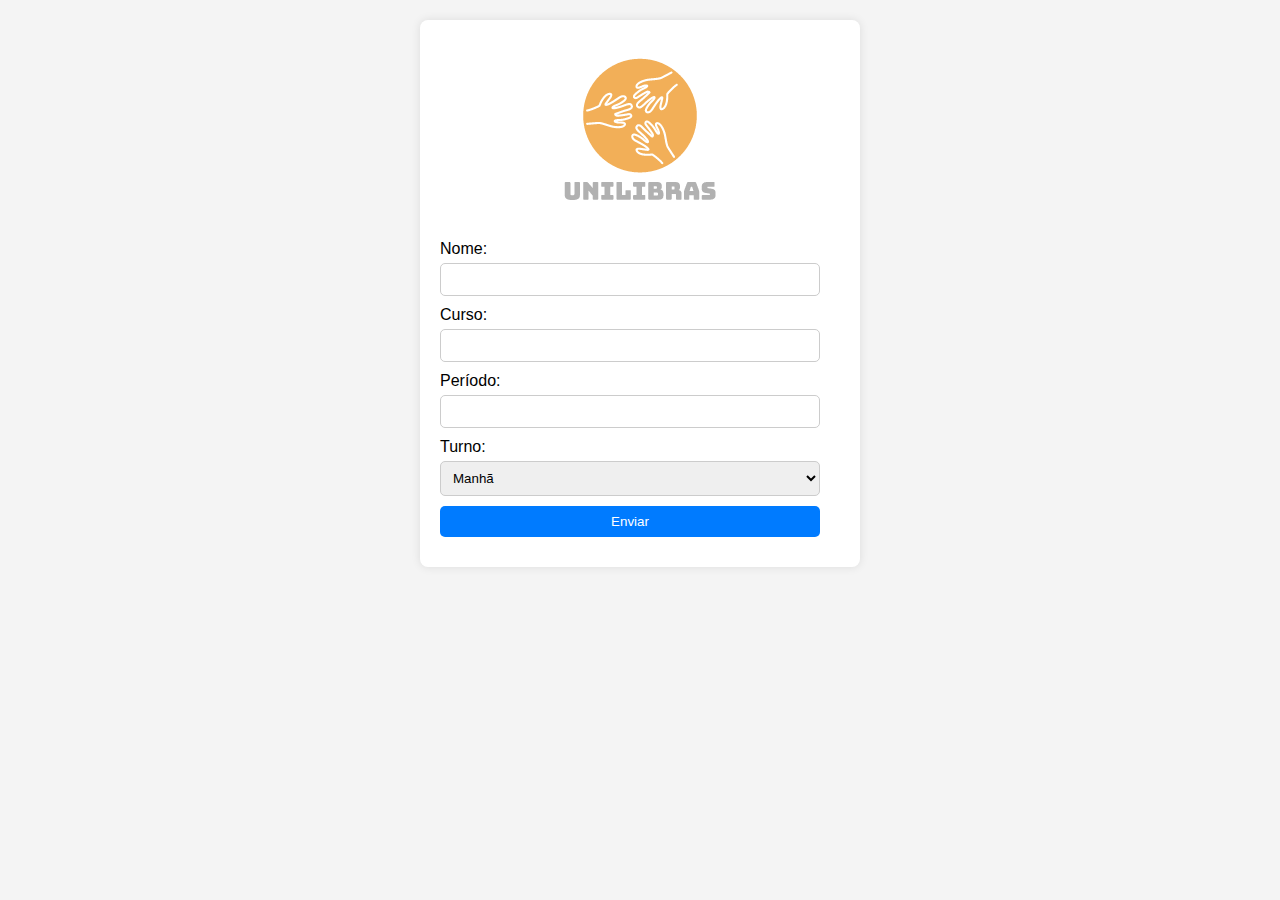
<file: index.html>
<!DOCTYPE html>
<html lang="en">
<head>
  <meta charset="UTF-8">
  <meta name="viewport" content="width=device-width, initial-scale=1.0">
  <link rel="stylesheet" href="login.css">
  <title>Unilibras</title>
</head>
<body>

<form id="userDataForm">
  <img src="assets/mao.png" alt="Logo da unilibras">

  <label for="name">Nome:</label>
  <input type="text" id="name" name="name" required>

  <label for="course">Curso:</label>
  <input list="courses" id="course" name="course" required>
  <datalist id="courses">
    <option value="Administração">
    <option value="Arquitetura e Urbanismo">
  </datalist>

  <label for="period">Período:</label>
  <input type="text" id="period" name="period" required>

  <label for="shift">Turno:</label>
  <select id="shift" name="shift" required>
    <option value="Manhã">Manhã</option>
    <option value="Tarde">Tarde</option>
    <option value="Noite">Noite</option>
  </select>

  <button type="submit">Enviar</button>
</form>

</body>
</html>
</file>
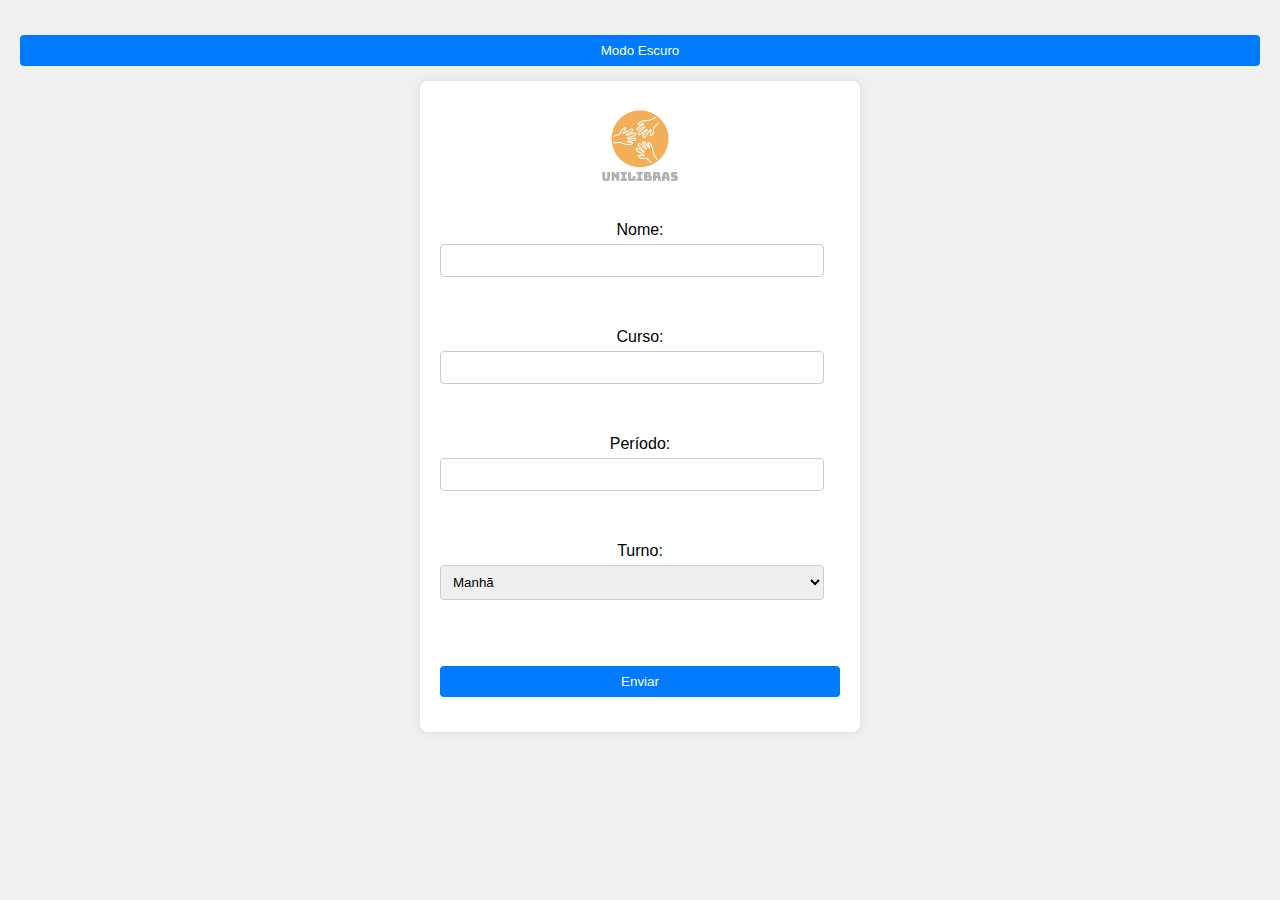
<file: paginas/login/index.html>
<!DOCTYPE html>
<html lang="en">
<head>
  <meta charset="UTF-8">
  <link rel="stylesheet" href="login.css" id="stylesheet">
  <title>Unilibras</title>
</head>
<body>

<button onclick="toggleDarkMode()" id="themeButton">Modo Escuro</button>

<form id="userDataForm">


  <img src="../../assets/mao.png" alt="Logo da unilibras">

  <label for="name">Nome:</label>
  <input type="text" id="name" name="name" required><br><br>

  <label for="course">Curso:</label>
  <input list="courses" id="course" name="course" required>
  <datalist id="courses">
    <option value="Administração">
    <option value="Arquitetura e Urbanismo"></option>
    <option value="Ciência da Computação">
    <option value="Ciência Política"></option>
    <option value="Ciências Biológicas - Bacharelado"></option>
    <option value="Ciências Biológicas - Licenciatura"></option>
    <option value="Ciências Contábeis"></option>
    <option value="Ciências Econômicas"></option>
    
    <option value="Engenharia Civil"></option>
  </datalist><br><br>

  <label for="period">Período:</label>
  <input type="text" id="period" name="period" required><br><br>

  <label for="shift">Turno:</label>
  <select id="shift" name="shift" required>
    <option value="Manhã">Manhã</option>
    <option value="Tarde">Tarde</option>
    <option value="Noite">Noite</option>
  </select><br><br>

  <button type="submit">Enviar</button>
</form>



<script>
    function toggleDarkMode() {
      const stylesheet = document.getElementById('stylesheet');
      const themeButton = document.getElementById('themeButton');

      if (stylesheet.getAttribute('href') === 'login.css') {
        stylesheet.setAttribute('href', 'dark-login.css');
        localStorage.setItem('theme', 'dark');
        themeButton.innerText = 'Modo Claro'; // Altera o texto do botão
      } else {
        stylesheet.setAttribute('href', 'login.css');
        localStorage.setItem('theme', 'light');
        themeButton.innerText = 'Modo Escuro'; // Altera o texto do botão
      }
    }

    const savedTheme = localStorage.getItem('theme');
    if (savedTheme === 'dark') {
      document.getElementById('stylesheet').setAttribute('href', 'dark-login.css');
      document.getElementById('themeButton').innerText = 'Modo Claro'; // Altera o texto do botão
    }
  </script>

</body>
</html>
</file>
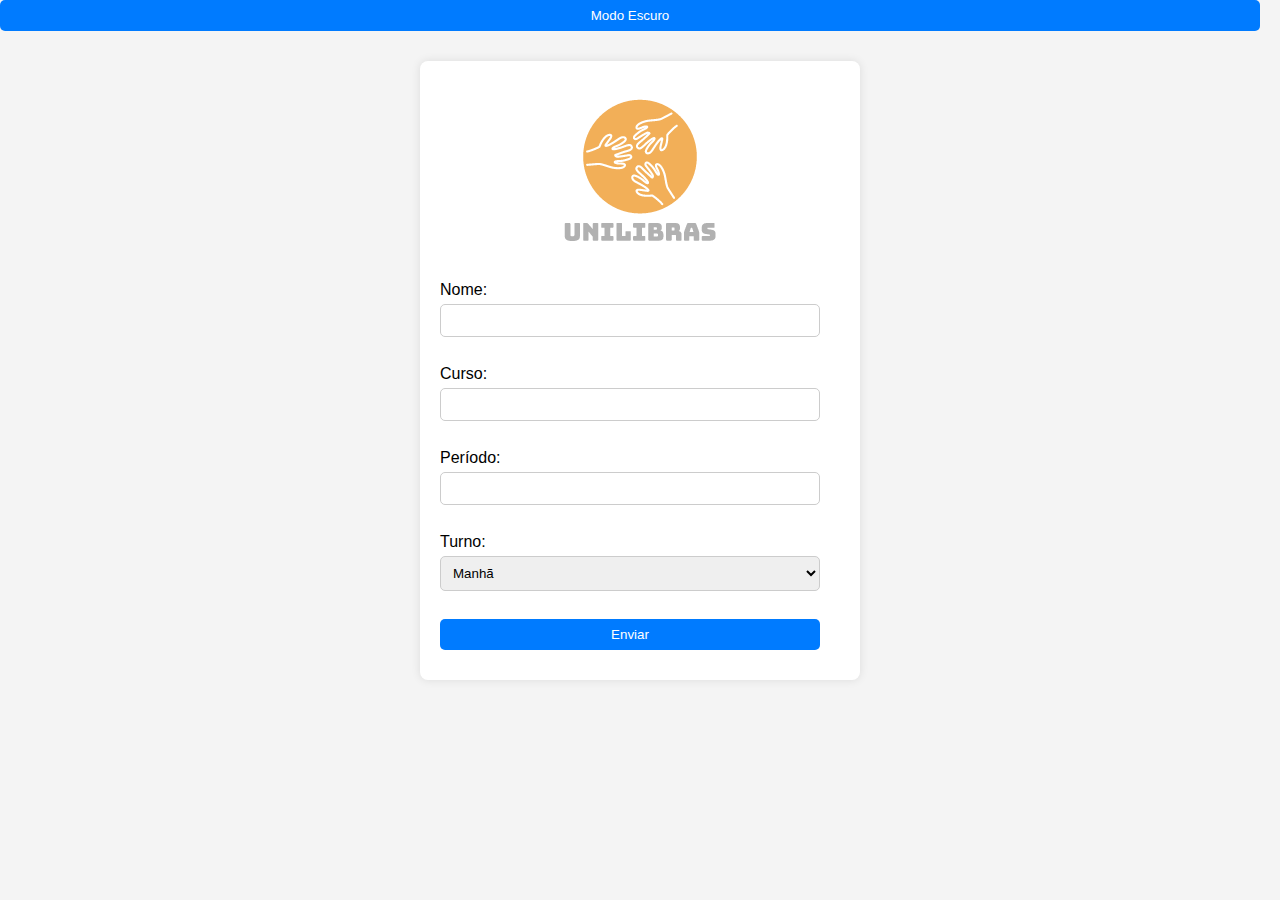
<file: login.html>
<!DOCTYPE html>
<html lang="en">
<head>
  <meta charset="UTF-8">
  <link rel="stylesheet" href="login.css" id="stylesheet">
  <title>Unilibrasr</title>
</head>
<body>

<button onclick="toggleDarkMode()" id="themeButton">Modo Escuro</button>

<form id="userDataForm">


  <img src="assets/mao.png" alt="Logo da unilibras">

  <label for="name">Nome:</label>
  <input type="text" id="name" name="name" required><br><br>

  <label for="course">Curso:</label>
  <input list="courses" id="course" name="course" required>
  <datalist id="courses">
    <option value="Administração">
    <option value="Arquitetura e Urbanismo"></option>
    <option value="Ciência da Computação">
    <option value="Ciência Política"></option>
    <option value="Ciências Biológicas - Bacharelado"></option>
    <option value="Ciências Biológicas - Licenciatura"></option>
    <option value="Ciências Contábeis"></option>
    <option value="Ciências Econômicas"></option>
    
    <option value="Engenharia Civil"></option>
  </datalist><br><br>

  <label for="period">Período:</label>
  <input type="text" id="period" name="period" required><br><br>

  <label for="shift">Turno:</label>
  <select id="shift" name="shift" required>
    <option value="Manhã">Manhã</option>
    <option value="Tarde">Tarde</option>
    <option value="Noite">Noite</option>
  </select><br><br>

  <button type="submit">Enviar</button>
</form>



<script>
    function toggleDarkMode() {
      const stylesheet = document.getElementById('stylesheet');
      const themeButton = document.getElementById('themeButton');

      if (stylesheet.getAttribute('href') === 'login.css') {
        stylesheet.setAttribute('href', 'dark-login.css');
        localStorage.setItem('theme', 'dark');
        themeButton.innerText = 'Modo Claro'; // Altera o texto do botão
      } else {
        stylesheet.setAttribute('href', 'login.css');
        localStorage.setItem('theme', 'light');
        themeButton.innerText = 'Modo Escuro'; // Altera o texto do botão
      }
    }

    const savedTheme = localStorage.getItem('theme');
    if (savedTheme === 'dark') {
      document.getElementById('stylesheet').setAttribute('href', 'dark-login.css');
      document.getElementById('themeButton').innerText = 'Modo Claro'; // Altera o texto do botão
    }
  </script>

</body>
</html>
</file>
<file: login.css>
body {
  font-family: Arial, sans-serif;
  margin: 0;
  padding: 0;
  background-color: #f4f4f4;
}

#userDataForm {
  max-width: 400px;
  margin: 20px auto;
  padding: 20px;
  background-color: #fff;
  border-radius: 8px;
  box-shadow: 0 0 10px rgba(0, 0, 0, 0.1);
}

label {
  display: block;
  margin-bottom: 5px;
}

input,
select,
button {
  width: calc(100% - 20px);
  padding: 8px;
  margin-bottom: 10px;
  border-radius: 5px;
  border: 1px solid #ccc;
  box-sizing: border-box;
}

button {
  background-color: #007bff;
  color: #fff;
  border: none;
  cursor: pointer;
}

img {
  display: block;
  margin: 0 auto;
  max-width: 100%;
  height: auto;
}

@media screen and (max-width: 600px) {
  #userDataForm {
    width: 90%;
    max-width: none;
  }
}
</file>
<file: paginas/login/login.css>
/* login.css */

body {
    font-family: Arial, sans-serif;
    margin: 0;
    padding: 20px;
    background-color: #f0f0f0; /* cor de fundo para exemplo */
  }
  
  form {
    max-width: 300px;
    margin: 0 auto;
    background-color: #fff; /* cor de fundo do formulário */
    padding: 20px;
    border-radius: 8px;
    box-shadow: 0 0 10px rgba(0, 0, 0, 0.1); /* sombra para efeito visual */
  }
  
  img {
    display: block;
    margin: 0 auto;
    width: 100px; /* ajuste o tamanho conforme necessário */
    height: auto;
    margin-bottom: 20px;
  }
  
  label {
    display: block;
    text-align: center;
    margin-bottom: 5px;
  }
  
  input,
  select {
    display: block;
    width: calc(100% - 16px); /* Para compensar a largura do padding e borda */
    margin-bottom: 15px;
    padding: 8px;
    border-radius: 4px;
    border: 1px solid #ccc;
    box-sizing: border-box;
  }
  
  button {
    margin-bottom: 15px;
    display: block;
    width: 100%;
    background-color: #007bff;
    color: white;
    border: none;
    cursor: pointer;
    padding: 8px 16px;
    border-radius: 4px;
    margin-top: 15px; /* Adicionando margem superior para o espaçamento */
    box-sizing: border-box; /* Mantém o tamanho total incluindo padding */
  }
  
  /* Estilos responsivos */
  @media (min-width: 768px) {
    form {
      max-width: 400px;
    }
  }
</file>
